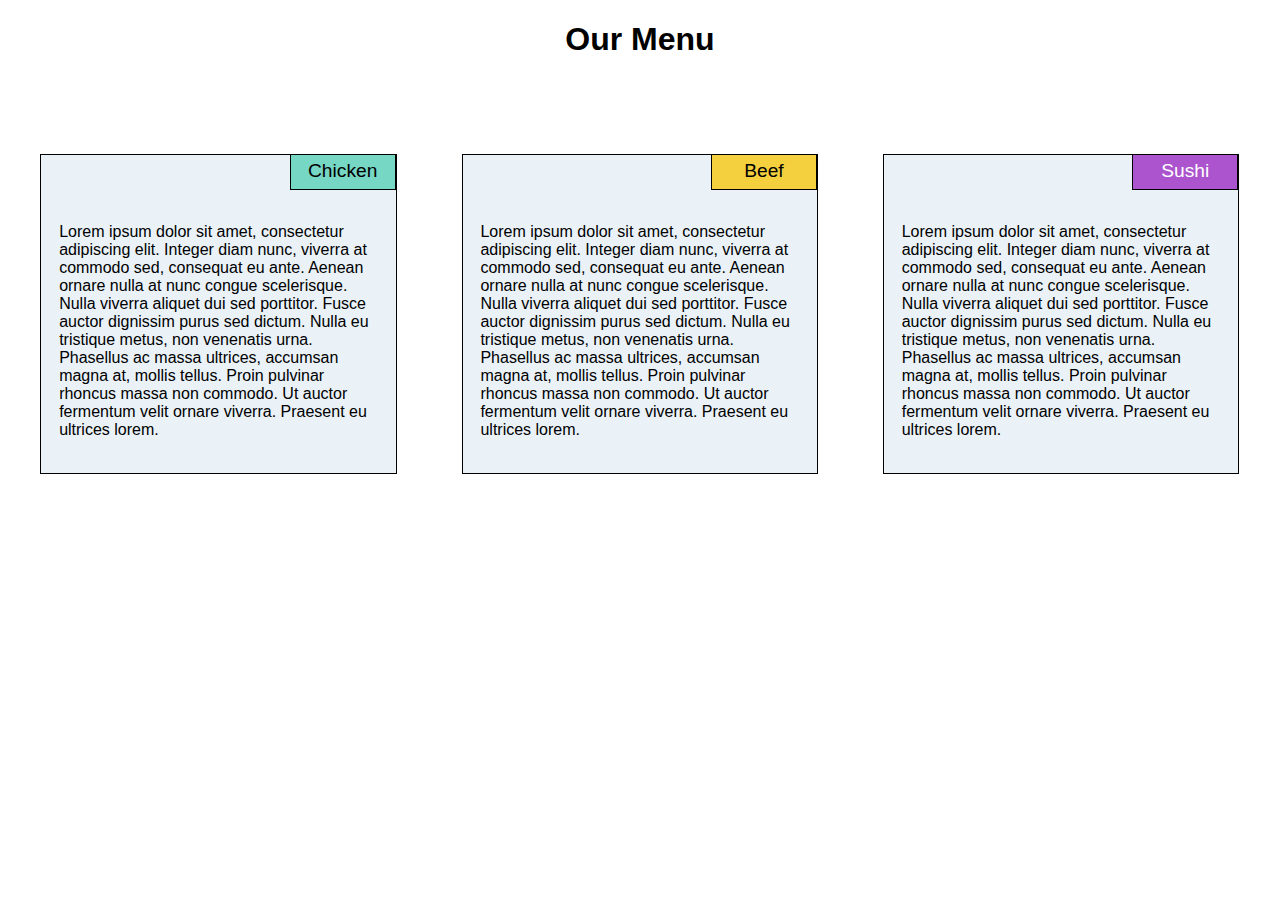
<file: module2-solution/index.html>
<!DOCTYPE html>
<html>
 <head>
	<title>Assignment Number 01</title>
	 <meta charset="utf-08" lang="en" >
	 <meta name="viewport" content="width=device-width, initial-scale=1">
	<link rel="stylesheet" href="css/style.css">
 </head>
<body>
	<h1>Our Menu</h1>
	<div id="div1">
  <section class="sec">
	 <div>
		<div id="blk1" class="div2">Chicken</div>
	<p>Lorem ipsum dolor sit amet, consectetur adipiscing elit. Integer diam nunc, viverra at commodo sed, consequat eu ante. Aenean ornare nulla at nunc congue scelerisque. Nulla viverra aliquet dui sed porttitor. Fusce auctor dignissim purus sed dictum. Nulla eu tristique metus, non venenatis urna. Phasellus ac massa ultrices, accumsan magna at, mollis tellus. Proin pulvinar rhoncus massa non commodo. Ut auctor fermentum velit ornare viverra. Praesent eu ultrices lorem. 
    </p>
	 </div>
  </section>
   <section class="sec">
	 <div >
		<div id="blk2" class="div2">Beef</div>
		<p>Lorem ipsum dolor sit amet, consectetur adipiscing elit. Integer diam nunc, viverra at commodo sed, consequat eu ante. Aenean ornare nulla at nunc congue scelerisque. Nulla viverra aliquet dui sed porttitor. Fusce auctor dignissim purus sed dictum. Nulla eu tristique metus, non venenatis urna. Phasellus ac massa ultrices, accumsan magna at, mollis tellus. Proin pulvinar rhoncus massa non commodo. Ut auctor fermentum velit ornare viverra. Praesent eu ultrices lorem. </p>
	 </div>
   </section>
  <section class="sec sec1">
	 <div >
		<div id="blk3" class="div2">Sushi</div>
		<p>Lorem ipsum dolor sit amet, consectetur adipiscing elit. Integer diam nunc, viverra at commodo sed, consequat eu ante. Aenean ornare nulla at nunc congue scelerisque. Nulla viverra aliquet dui sed porttitor. Fusce auctor dignissim purus sed dictum. Nulla eu tristique metus, non venenatis urna. Phasellus ac massa ultrices, accumsan magna at, mollis tellus. Proin pulvinar rhoncus massa non commodo. Ut auctor fermentum velit ornare viverra. Praesent eu ultrices lorem.  </p></div>
  </section>
	</div>
</body>
</html>
</file>
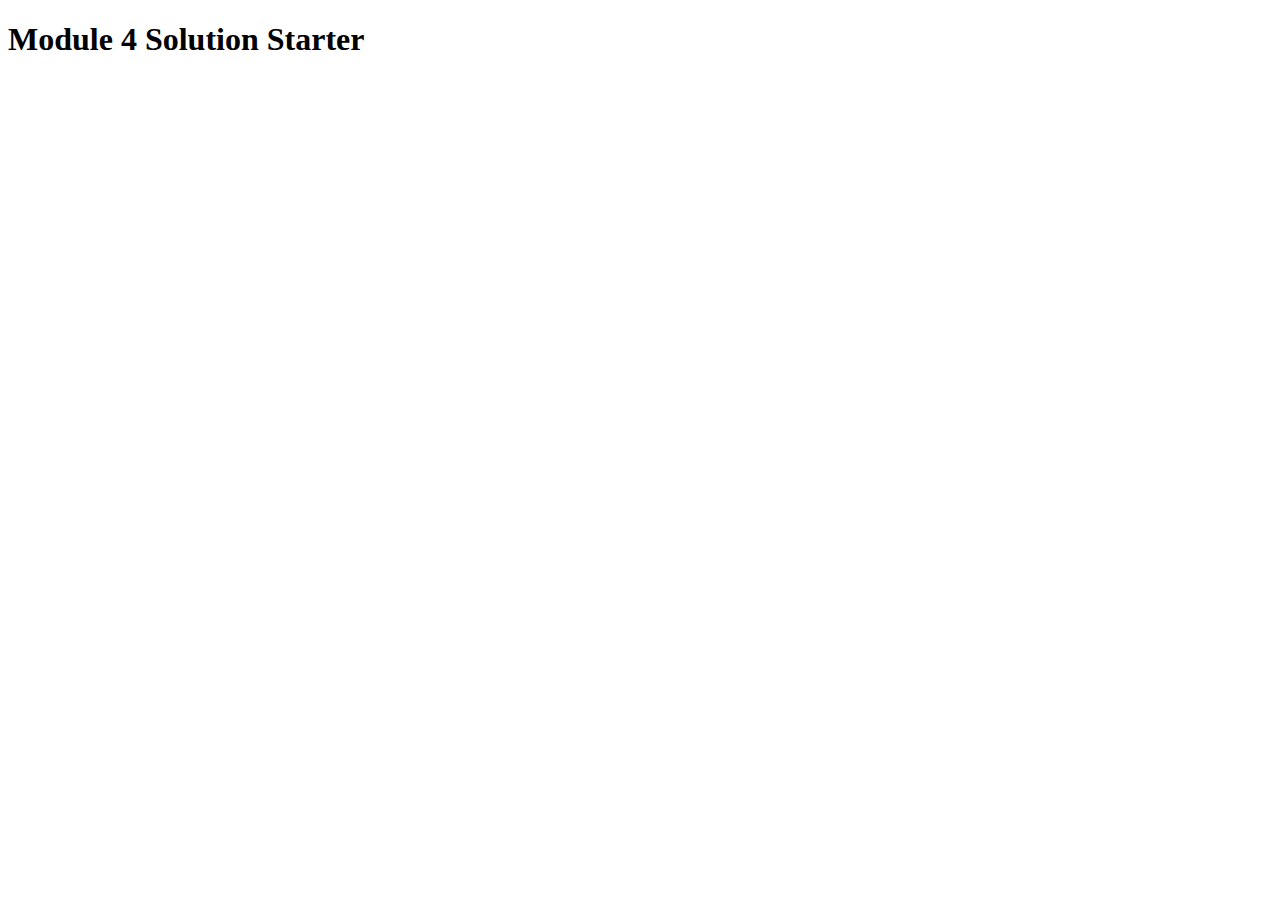
<file: module4-solution/index.html>
<!DOCTYPE html>
<html>
<head>
  <meta charset="utf-8">
  <title>Module 4 Solution Starter</title>
  <script src="SpeakHello.js"></script>
  <script src="SpeakGoodBye.js"></script>
  <script src="script.js"></script>
</head>
<body>
  <h1>Module 4 Solution Starter</h1>
</body>
</html>
</file>
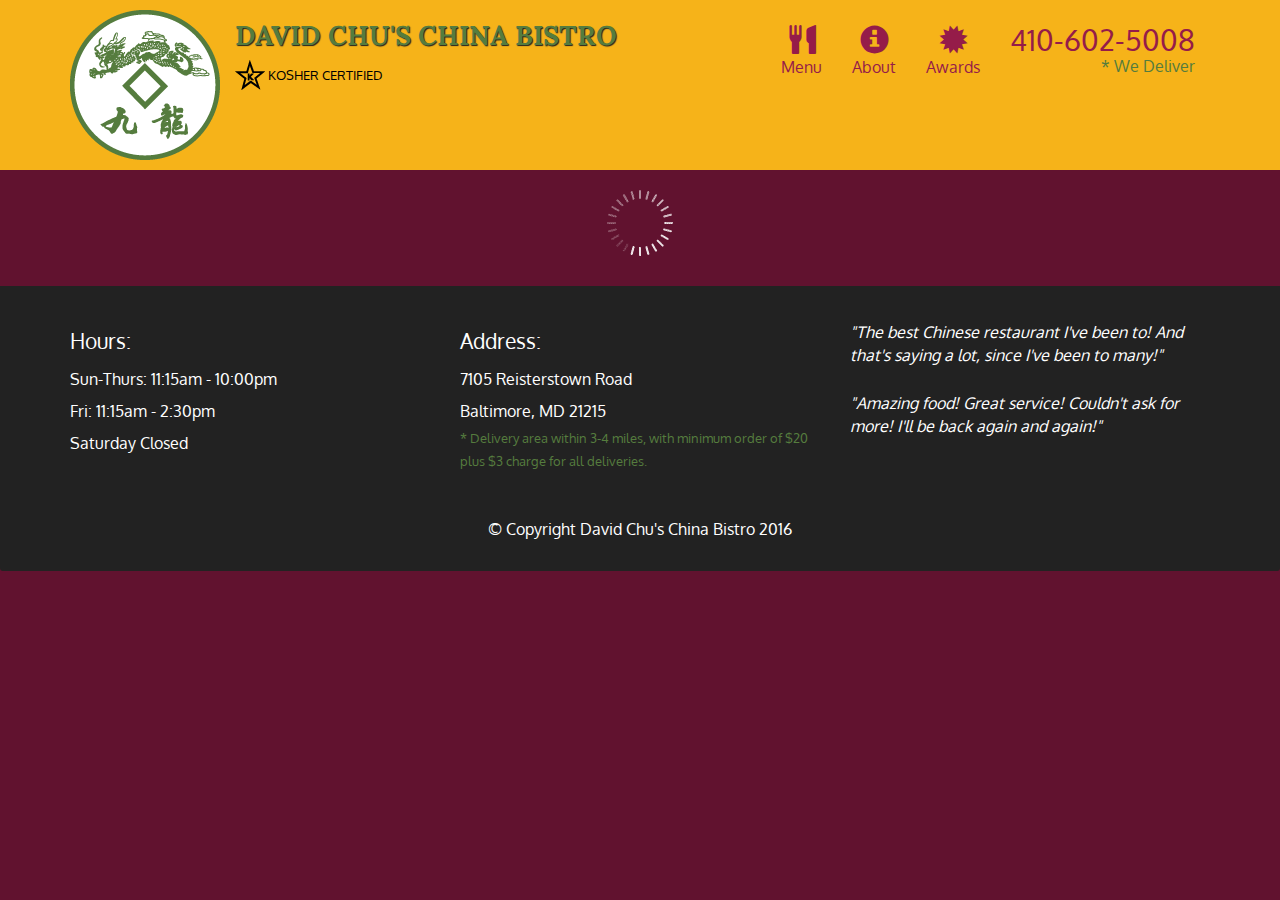
<file: module5_solution/index.html>
<!doctype html>
<html lang="en">
  <head>
    <meta charset="utf-8">
    <meta http-equiv="X-UA-Compatible" content="IE=edge">
    <meta name="viewport" content="width=device-width, initial-scale=1">
    <title>David Chu's China Bistro</title>
    <link rel="stylesheet" href="css/bootstrap.min.css">
    <link rel="stylesheet" href="css/styles.css">
    <link href='https://fonts.googleapis.com/css?family=Oxygen:400,300,700' rel='stylesheet' type='text/css'>
    <link href='https://fonts.googleapis.com/css?family=Lora' rel='stylesheet' type='text/css'>
  </head>
<body>
  <header>
    <nav id="header-nav" class="navbar navbar-default">
      <div class="container">
        <div class="navbar-header">
          <a href="index.html" class="pull-left visible-md visible-lg">
            <div id="logo-img" alt="Logo image"></div>
          </a>

          <div class="navbar-brand">
            <a href="index.html"><h1>David Chu's China Bistro</h1></a>
            <p>
              <img src="images/star-k-logo.png" alt="Kosher certification">
              <span>Kosher Certified</span>
            </p>
          </div>

          <button id="navbarToggle" type="button" class="navbar-toggle collapsed" data-toggle="collapse" data-target="#collapsable-nav" aria-expanded="false">
            <span class="sr-only">Toggle navigation</span>
            <span class="icon-bar"></span>
            <span class="icon-bar"></span>
            <span class="icon-bar"></span>
          </button>
        </div>
        
        <div id="collapsable-nav" class="collapse navbar-collapse">
           <ul id="nav-list" class="nav navbar-nav navbar-right">
            <li id="navHomeButton" class="visible-xs active">
              <a href="index.html">
                <span class="glyphicon glyphicon-home"></span> Home</a>
            </li>
            <li id="navMenuButton">
              <a href="#" onclick="$dc.loadMenuCategories();">
                <span class="glyphicon glyphicon-cutlery"></span><br class="hidden-xs"> Menu</a>
            </li>
            <li>
              <a href="#">
                <span class="glyphicon glyphicon-info-sign"></span><br class="hidden-xs"> About</a>
            </li>
            <li>
              <a href="#">
                <span class="glyphicon glyphicon-certificate"></span><br class="hidden-xs"> Awards</a>
            </li>
            <li id="phone" class="hidden-xs">
              <a href="tel:410-602-5008">
                <span>410-602-5008</span></a><div>* We Deliver</div>
            </li>
          </ul><!-- #nav-list -->
        </div><!-- .collapse .navbar-collapse -->
      </div><!-- .container -->
    </nav><!-- #header-nav -->
  </header>

  <div id="call-btn" class="visible-xs">
    <a class="btn" href="tel:410-602-5008">
    <span class="glyphicon glyphicon-earphone"></span>
    410-602-5008
    </a>
  </div>
  <div id="xs-deliver" class="text-center visible-xs">* We Deliver</div>

  <div id="main-content" class="container"></div>

  <footer class="panel-footer">
    <div class="container">
      <div class="row">
        <section id="hours" class="col-sm-4">
          <span>Hours:</span><br>
          Sun-Thurs: 11:15am - 10:00pm<br>
          Fri: 11:15am - 2:30pm<br>
          Saturday Closed
          <hr class="visible-xs">
        </section>
        <section id="address" class="col-sm-4">
          <span>Address:</span><br>
          7105 Reisterstown Road<br>
          Baltimore, MD 21215
          <p>* Delivery area within 3-4 miles, with minimum order of $20 plus $3 charge for all deliveries.</p>
          <hr class="visible-xs">
        </section>
        <section id="testimonials" class="col-sm-4">
          <p>"The best Chinese restaurant I've been to! And that's saying a lot, since I've been to many!"</p>
          <p>"Amazing food! Great service! Couldn't ask for more! I'll be back again and again!"</p>
        </section>
      </div>
      <div class="text-center">&copy; Copyright David Chu's China Bistro 2016</div>
    </div>
  </footer>

  <!-- jQuery (Bootstrap JS plugins depend on it) -->
  <script src="js/jquery-2.1.4.min.js"></script>
  <script src="js/bootstrap.min.js"></script>
  <script src="js/ajax-utils.js"></script>
  <script src="js/script.js"></script>
</body>
</html>
</file>
<file: module2-solution/css/style.css>
*{
	font-family: sans-serif;
	box-sizing: border-box;
}

h1{
	text-align: center;
	margin-bottom: 5%;
}

@media (min-width: 992px){
.sec{
	width: 33.33%;
	padding: 1%;
	float:left;
}
}

p{
	padding: 5%;
}

@media (min-width: 768px) and (max-width:991px){
.sec{
	width: 50%;
	padding: 1%;
	float:left;
}

.sec1{

	width: 100%;
	padding: 1%;
	float:left;
}
}

.sec>div{
	background-color:#EAF2F8;
	margin:5%;
	padding: 0%;
	border: 1px solid black;
	overflow:auto;
}

@media (min-width: 768px) and (max-width:991px){
.sec>div{
	margin:5%; 

}

.sec1>div{
	margin:2.5%;
}

.sec1>div>p{
	padding:2.5%;
}
}



.div2{
	border: 1px solid black ;
	padding: 2%;
	width:30%;
	text-align: center;
	position: relative;
	margin-top:-1%;
	left:70%;
	font-size:120%;	
}

#blk1{
	background-color: #76D7C4;
	color: #000000;
}

#blk2{
	background-color: #F4D03F;
	color:#000000;

}
#blk3
{	background-color: #AB54CD;
	color: #FFFFFF;
	}
</file>
<file: module5_solution/css/styles.css>
body {
  font-size: 16px;
  color: #fff;
  background-color: #61122f;
  font-family: 'Oxygen', sans-serif;
}

/** HEADER **/
#header-nav {
  background-color: #f6b319;
  border-radius: 0;
  border: 0;
}

#logo-img {
  background: url('../images/restaurant-logo_large.png') no-repeat;
  width: 150px;
  height: 150px;
  margin: 10px 15px 10px 0;
}

.navbar-brand {
  padding-top: 25px;
}
.navbar-brand h1 { /* Restaurant name */
  font-family: 'Lora', serif;
  color: #557c3e;
  font-size: 1.5em;
  text-transform: uppercase;
  font-weight: bold;
  text-shadow: 1px 1px 1px #222;
  margin-top: 0;
  margin-bottom: 0;
  line-height: .75;
}
.navbar-brand a:hover, .navbar-brand a:focus {
  text-decoration: none;
}
.navbar-brand p { /* Kosher cert */
  color: #000;
  text-transform: uppercase;
  font-size: .7em;
  margin-top: 15px;
}
.navbar-brand p span { /* Star-K */
  vertical-align: middle;
}

#nav-list {
  margin-top: 10px;
}
#nav-list a {
  color: #951C49;
  text-align: center;
}
#nav-list a:hover {
  background: #E7E7E7;
}
#nav-list a span {
  font-size: 1.8em;
}

#phone {
  margin-top: 5px;
}
#phone a { /* Phone number */
  text-align: right;
  padding-bottom: 0;
}
#phone div { /* We Deliver */
  color: #557c3e;
  text-align: right;
  padding-right: 15px;
}

.navbar-header button.navbar-toggle, .navbar-header .icon-bar {
  border: 1px solid #61122f;
}
.navbar-header button.navbar-toggle {
  clear: both;
  margin-top: -30px;
}
/* END HEADER */

/* FOOTER */
.panel-footer {
  margin-top: 30px;
  padding-top: 35px;
  padding-bottom: 30px;
  background-color: #222;
  border-top: 0;
}
.panel-footer div.row {
  margin-bottom: 35px;
}
#hours, #address {
  line-height: 2;
}
#hours > span, #address > span {
  font-size: 1.3em;
}
#address p {
  color: #557c3e;
  font-size: .8em;
  line-height: 1.8;
}
#testimonials {
  font-style: italic;
}
#testimonials p:nth-child(2) {
  margin-top: 25px;
}
/* END FOOTER */



/* HOME PAGE */
.container .jumbotron {
  box-shadow: 0 0 50px #3F0C1F;
  border: 2px solid #3F0C1F;
}

#menu-tile, #specials-tile, #map-tile {
  height: 250px;
  width: 100%;
  margin-bottom: 15px;
  position: relative;
  border: 2px solid #3F0C1F;
  overflow: hidden;
}
#menu-tile:hover, #specials-tile:hover, #map-tile:hover {
  box-shadow: 0 1px 5px 1px #cccccc;
}
#menu-tile {
  background: url('../images/menu-tile.jpg') no-repeat;
  background-position: center;
}
#specials-tile {
  background: url('../images/specials-tile.jpg') no-repeat;
  background-position: center;
}
#menu-tile span, #specials-tile span, #map-tile span {
  position: absolute;
  bottom: 0;
  right: 0;
  width: 100%;
  text-align: center;
  font-size: 1.6em;
  text-transform: uppercase;
  background-color: #000;
  color: #fff;
  opacity: .8;
}
/* END HOME PAGE */

/* MENU CATEGORIES PAGE */
.category-tile { 
  position: relative;
  border: 2px solid #3F0C1F;
  overflow: hidden;
  width: 200px;
  height: 200px;
  margin: 0 auto 15px;
}
.category-tile span {
  position: absolute;
  bottom: 0;
  right: 0;
  width: 100%;
  text-align: center;
  font-size: 1.2em;
  text-transform: uppercase;
  background-color: #000;
  color: #fff;
  opacity: .8;
}
.category-tile:hover {
  box-shadow: 0 1px 5px 1px #cccccc;
}

#menu-categories-title + div {
  margin-bottom: 50px;
}
/* END MENU CATEGORIES PAGE */

/* SINGLE CATEGORY PAGE */
.menu-item-tile {
  margin-bottom: 25px;
}
.menu-item-tile hr {
  width: 80%;
}
.menu-item-tile .menu-item-price {
  font-size: 1.1em;
  text-align: right;
  margin-top: -15px;
  margin-right: -15px;
}
.menu-item-tile .menu-item-price span {
  font-size: .6em;
}
.menu-item-photo {
  position: relative;
  border: 2px solid #3F0C1F; 
  overflow: hidden;
  padding: 0;
  margin-right: -15px;
  margin-left: auto;
  margin-bottom: 20px;
  max-width: 250px;
}
.menu-item-photo div {
  position: absolute;
  bottom: 0;
  right: 0;
  width: 80px;
  background-color: #557c3e;
  text-align: center;
}
.menu-item-description {
  padding-right: 30px;
}
h3.menu-item-title {
  margin: 0 0 10px;
}
.menu-item-details {
  font-size: .9em;
  font-style: italic;
}
/* END SINGLE CATEGORY PAGE */


/********** Large devices only **********/
@media (min-width: 1200px) {
  .container .jumbotron {
    background: url('../images/jumbotron_1200.jpg') no-repeat;
    height: 675px;
  }
}

/********** Medium devices only **********/
@media (min-width: 992px) and (max-width: 1199px) {
  /* Header */
  #logo-img {
    background: url('../images/restaurant-logo_medium.png') no-repeat;
    width: 100px;
    height: 100px;
    margin: 5px 5px 5px 0;
  }
  /* End Header */

  /* Home Page */
  .container .jumbotron {
    background: url('../images/jumbotron_992.jpg') no-repeat;
    height: 558px;
  }
  /* End Home Page */
}

/********** Small devices only **********/
@media (min-width: 768px) and (max-width: 991px) {
  /* Home Page */
  .container .jumbotron {
    background: url('../images/jumbotron_768.jpg') no-repeat;
    height: 432px;
  }
  /* End Home Page */
}

/********** Extra small devices only **********/
@media (max-width: 767px) {
  /* Header */
  .navbar-brand {
    padding-top: 10px;
    height: 80px;
  }
  .navbar-brand h1 { /* Restaurant name */
    padding-top: 10px;
    font-size: 5vw; /* 1vw = 1% of viewport width */
  }
  .navbar-brand p { /* Kosher cert */
    font-size: .6em;
    margin-top: 12px;
  }
  .navbar-brand p img { /* Star-K */
    height: 20px;
  }

  #collapsable-nav a { /* Collapsed nav menu text */
    font-size: 1.2em;
  }
  #collapsable-nav a span { /* Collapsed nav menu glyph */
    font-size: 1em;
    margin-right: 5px;
  }

  #call-btn > a {
    font-size: 1.5em;
    display: block;
    margin: 0 20px;
    padding: 10px;
    border: 2px solid #fff;
    background-color: #f6b319;
    color: #951c49;
  }
  #xs-deliver {
    margin-top: 5px;
    font-size: .7em;
    letter-spacing: .1em;
    text-transform: uppercase;
  }
  /* End Header */

  /* Footer */
  .panel-footer section {
    margin-bottom: 30px;
    text-align: center;
  }
  .panel-footer section:nth-child(3) {
    margin-bottom: 0; /* margin already exists on the whole row */
  }
  .panel-footer section hr {
    width: 50%;
  }
  /* End Footer */

  /* Home Page */
  .container .jumbotron {
    margin-top: 30px;
    padding: 0;
  }
  #menu-tile, #specials-tile {
    width: 360px;
    margin: 0 auto 15px;
  }

  .menu-item-photo {
    margin-right: auto;
  }
  .menu-item-tile .menu-item-price {
    text-align: center;
  }
  .menu-item-description {
    text-align: center;;
  }
}


/********** Super extra small devices Only :-) (e.g., iPhone 4) **********/
@media (max-width: 479px) {
  /* Header */
  .navbar-brand h1 { /* Restaurant name */
    padding-top: 5px;
    font-size: 6vw;
  }
  /* End Header */
  
  /* Home page */
  #menu-tile, #specials-tile {
    width: 280px;
    margin: 0 auto 15px;
  }

  .col-xxs-12 {
    position: relative;
    min-height: 1px;
    padding-right: 15px;
    padding-left: 15px;
    float: left;
    width: 100%;
  }
}
</file>
